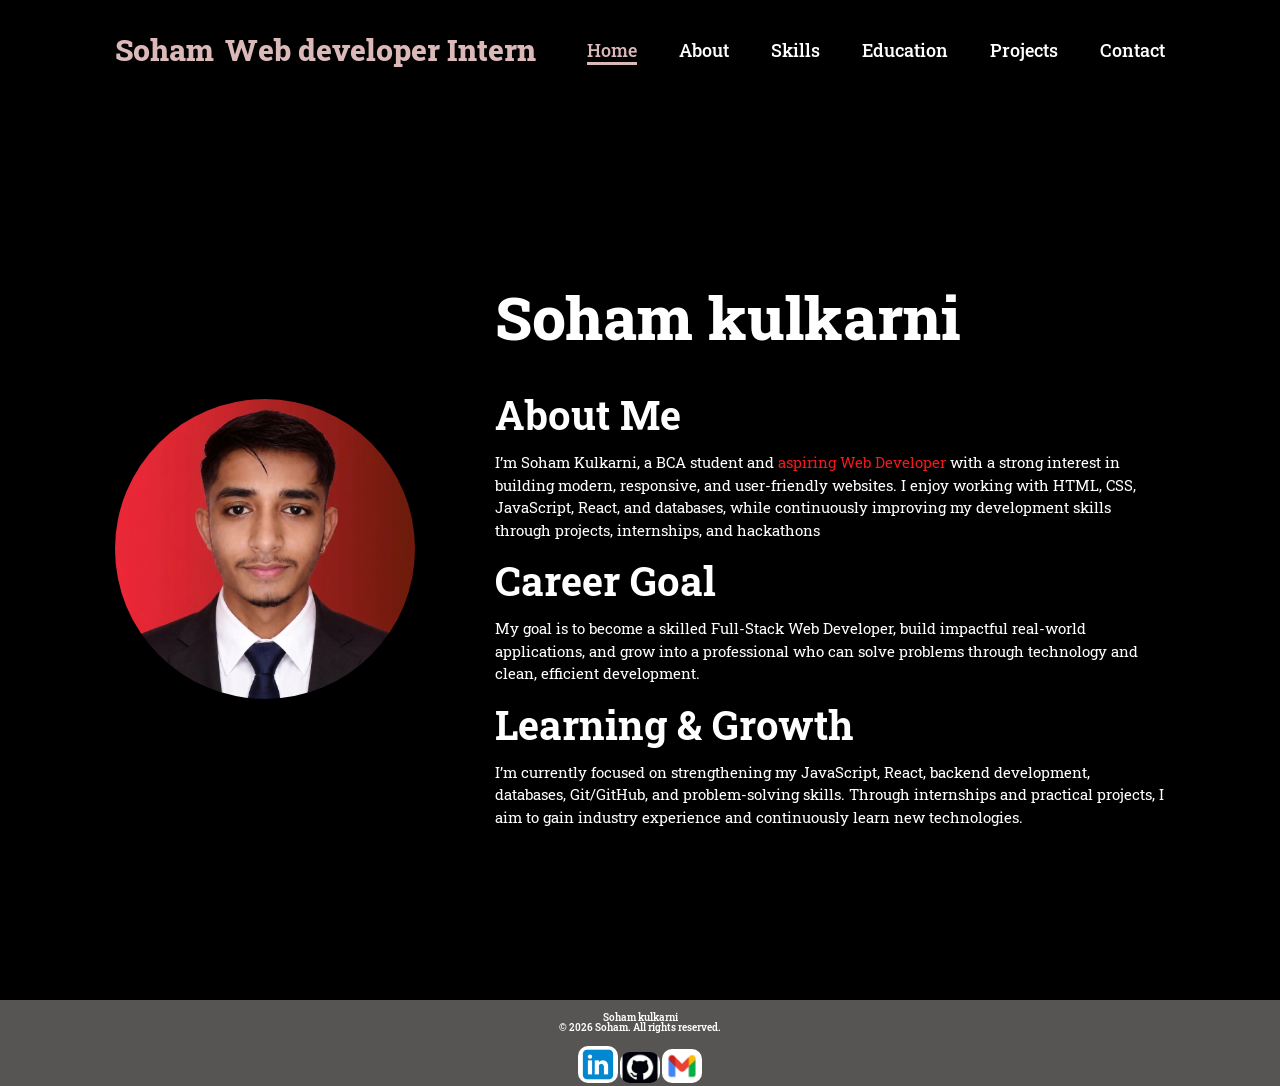
<file: index.html>
<!DOCTYPE html>
<html lang="en">
    
<head>
    <meta charset="UTF-8">
    <meta name="viewport" content="width=device-width, initial-scale=1.0">
    <link rel="stylesheet" href="https://cdnjs.cloudflare.com/ajax/libs/font-awesome/6.5.2/css/all.min.css">
    <link rel="preconnect" href="https://fonts.googleapis.com">
<link rel="preconnect" href="https://fonts.gstatic.com" crossorigin>
<link href="https://fonts.googleapis.com/css2?family=Black+Ops+One&family=Edu+VIC+WA+NT+Hand:wght@400..700&family=Michroma&family=Roboto+Slab:wght@100..900&display=swap" rel="stylesheet">
    <link rel="stylesheet" href="style.css">
    <title>Portfolio Website</title>
</head>
    <header>
        <a href="#" class="logo">Soham</a>
        <a href="#" class="logo">Web developer Intern</a>

        <nav>
            <a href="#" class="active">Home</a>
            <a href="about.html">About</a>
            <a href="skills.html">Skills</a>
            <a href="education.html">Education</a>
            <a href="projects.html">Projects</a>
            <a href="contact.html">Contact</a>
        </nav>
    </header>
    <section class="home">
        <div class="pfp-div">
            <img src="pfp.png" alt="Profile Picture">
        </div>
        <div class="home-content">
        <h1>Soham kulkarni</h1><br><br>
        <h3>About Me</h3>
        <p class="typing-text">I’m Soham Kulkarni, a BCA student and <span>aspiring Web Developer</span> with a strong interest in building modern, responsive, and user-friendly websites. I enjoy working with HTML, CSS, JavaScript, React, and databases, while continuously improving my development skills through projects, internships, and hackathons</p>
        <br>
        <h3>Career Goal</h3>
        <p class="typing-text">My goal is to become a skilled Full-Stack Web Developer, build impactful real-world applications, and grow into a professional who can solve problems through technology and clean, efficient development.</p>
        <br>
        <h3>Learning & Growth</h3>
        <p class="typing-text">I’m currently focused on strengthening my JavaScript, React, backend development, databases, Git/GitHub, and problem-solving skills. Through internships and practical projects, I aim to gain industry experience and continuously learn new technologies.</p>
        </div>
    </section>
    <footer>
        <br>
        <h4>Soham kulkarni</h4>
        <p> &copy; 2026 Soham. All rights reserved.</p>
        <br>
        <div class="footer-div">
        <a href="https://www.linkedin.com/in/soham-kulkarni-3633ba313?utm_source=share_via&utm_content=profile&utm_medium=member_android"><img src="linkedin.png" class="footer-icons" alt=""></a>
        <a href="https://github.com/soham-klk"><img src="github.jpg" class="footer-icons" alt=""></a>
        <a href="mailto:soham.dginternshub@gmail.com"><img src="gmail.jpg" class="footer-icons" alt=""></a>
            </div>
    </footer>

</body>
</html>
</file>
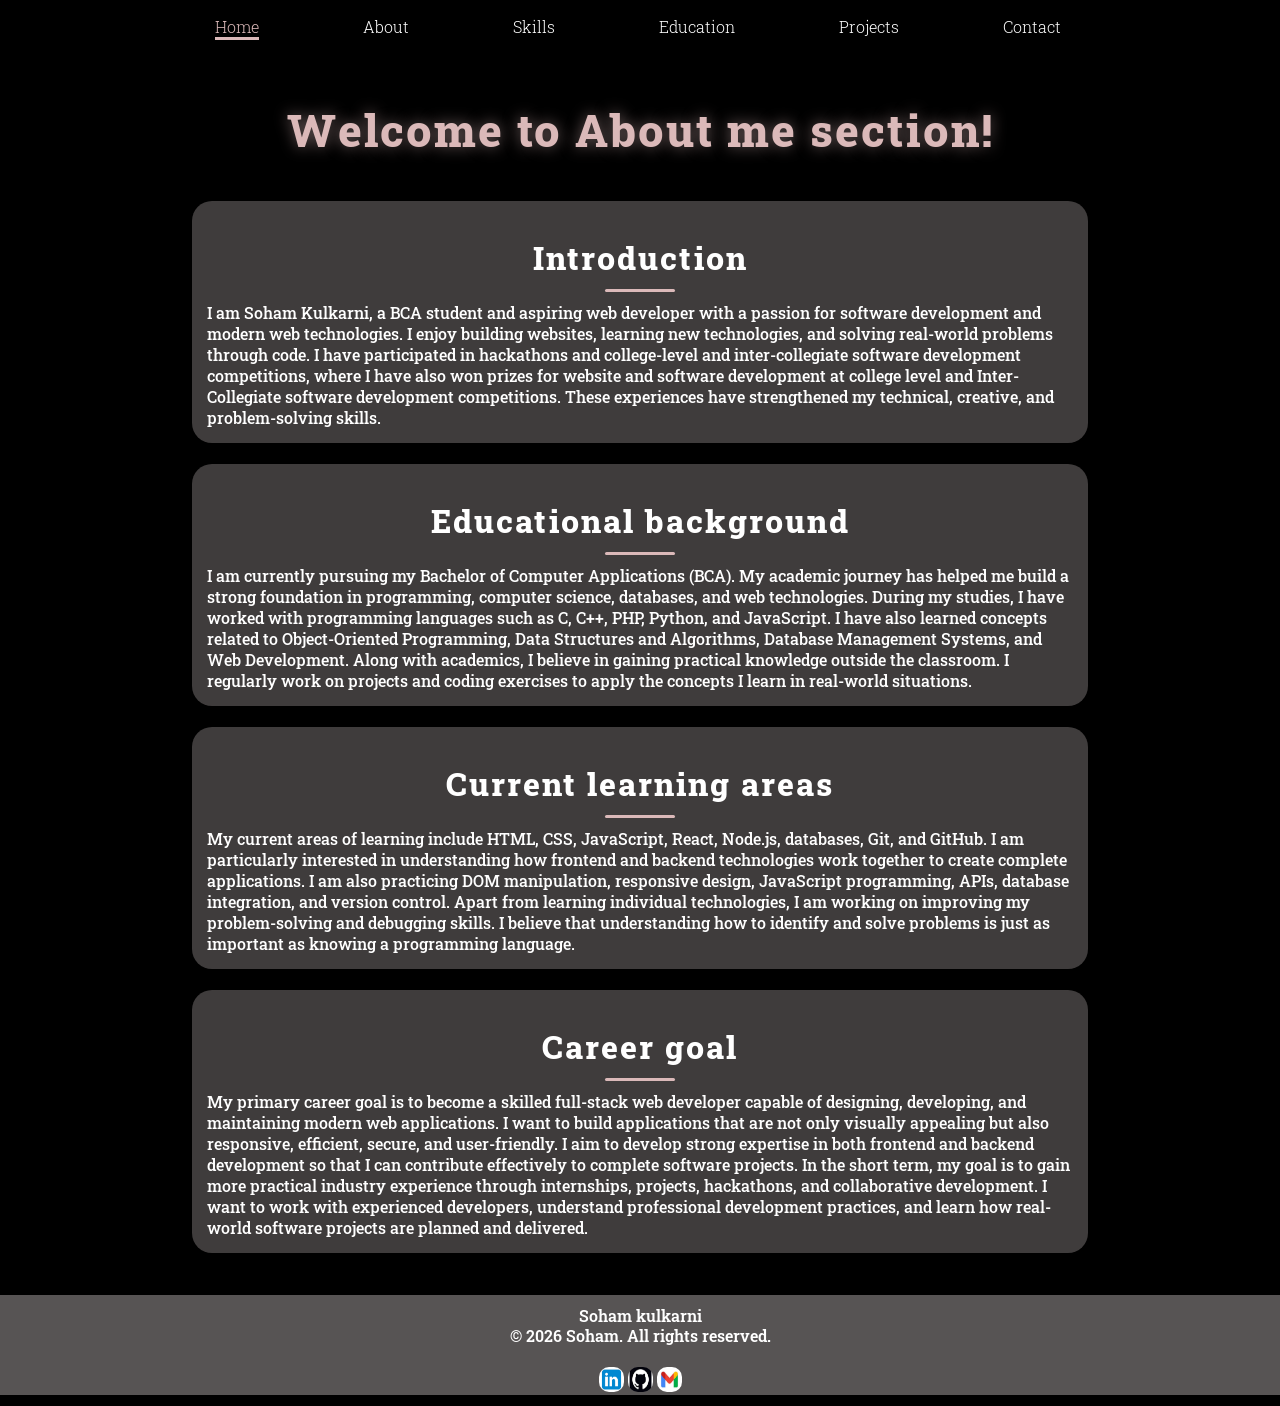
<file: about.html>
<!DOCTYPE html>
<html lang="en">
<head>
    <meta charset="UTF-8">
    <meta name="viewport" content="width=device-width, initial-scale=1.0">
    <link rel="stylesheet" href="https://cdnjs.cloudflare.com/ajax/libs/font-awesome/6.5.2/css/all.min.css">
    <link rel="preconnect" href="https://fonts.googleapis.com">
<link rel="preconnect" href="https://fonts.gstatic.com" crossorigin>
<link href="https://fonts.googleapis.com/css2?family=Black+Ops+One&family=Edu+VIC+WA+NT+Hand:wght@400..700&family=Michroma&family=Roboto+Slab:wght@100..900&display=swap" rel="stylesheet">

    <title>About me</title>

    <style>
        *{
    margin: 0;
    padding: 0;
    box-sizing: border-box;
    text-decoration: none;
    border: none;
    outline: none;
    font-family: 'Roboto Slab';
    }
    body{
    width: 100%;
    min-height: 100vh;
    padding-top: 100px;
    overflow-x: hidden;
    background-color: black;
    color: white;
    }
    nav a{
    font-size: 1rem;
    color: white;
    margin-left: 4rem;
    font-weight: 300;
    transition:0.3s ease;
    border-bottom:3px solid transparent;
    margin-left:100px;
}
nav a:hover, nav a.active{
    color: #dbb9b9;
    border-bottom:3px solid #dbb9b9; 
}


header {
    position: fixed;
    top: 0;
    left: 0;
    width: 100%;
    padding: 1rem 9%;
    background-color: black;
    display: flex;
    justify-content: space-between;
    align-items: center;
    z-index: 100;
}
footer{
    display: flex;
    justify-content: center;
    align-items: center;
    flex-direction: column;
    background-color: rgb(87, 84, 84);
    height: 100px;
}
.footer{
    display: flex;
    justify-content: center;
    align-items: center;
}
footer h4,footer p{
    font-weight: 600;
    line-height: 20px;
    padding-top:0;
}
footer img{
    height: 25px;
    width: 25px;
    border-radius:10px;
    margin-bottom: 10px;
}
h1, h2 {
    text-align: center;
    text-decoration: none;
    font-weight: 800;
    letter-spacing: 2px;
    position: relative;
}
h1 {
    font-size: 2.8rem;
    color: #dbb9b9;
    text-shadow: 0 0 15px rgba(219, 185, 185, 0.5);
}
h2 {
    font-size: 2rem;
    color: white;
    margin-top: 20px;
}
h2::after {
    content: "";
    display: block;
    width: 70px;
    height: 3px;
    background: #dbb9b9;
    margin: 10px auto;
    border-radius: 10px;
    
}
.container{
    display: flex;
    flex-direction: column;
    align-items: center;
}
.card{
        display: flex;
        flex-direction: column;
            background-color: rgb(63, 60, 60);
            padding: 15px;
             width: 70%;
        justify-content: center;
        align-items: center;
        border-radius: 20px;
        font-weight: 500;
        transition: transform 0.3s ease, box-shadow 0.3s ease;
       
    }
.card:hover {
    transform: translateY(-10px) scale(1.05);
    box-shadow: 0 10px 25px rgba(255, 255, 255, 0.2);
}
    </style>
</head>
<body>
    <header>
    

    <nav>
        <a href="index.html" class="active">Home</a>
        <a href="about.html">About</a>
        <a href="skills.html">Skills</a>
        <a href="education.html">Education</a>
        <a href="projects.html">Projects</a>
        <a href="contact.html">Contact</a>
    </nav>
</header>
    <center><h1>Welcome to About me section!</h1> <br><br></center>
    <div class="container">
        <div class="card">
            <h2>Introduction</h2>
            <p>I am <span>Soham Kulkarni</span>, a BCA student and aspiring web developer with a passion for software development and modern web technologies. I enjoy building websites, learning new technologies, and solving real-world problems through code.
                I have participated in hackathons and college-level and inter-collegiate software development competitions, where I have also <span>won prizes for website and software development at college level and Inter-Collegiate software development competitions.</span> These experiences have strengthened my technical, creative, and problem-solving skills.  </p>
        </div>
        <br>
        <div class="card">
            <h2>Educational background</h2>
            <p>I am currently pursuing my Bachelor of Computer Applications (BCA). My academic journey has helped me build a strong foundation in programming, computer science, databases, and web technologies.

                During my studies, I have worked with programming languages such as C, C++, PHP, Python, and JavaScript. I have also learned concepts related to Object-Oriented Programming, Data Structures and Algorithms, Database Management Systems, and Web Development.

                Along with academics, I believe in gaining practical knowledge outside the classroom. I regularly work on projects and coding exercises to apply the concepts I learn in real-world situations.</p>
        </div><br>
        <div class="card">
            <h2>Current learning areas</h2>
            <p>My current areas of learning include HTML, CSS, JavaScript, React, Node.js, databases, Git, and GitHub. I am particularly interested in understanding how frontend and backend technologies work together to create complete applications.

                I am also practicing DOM manipulation, responsive design, JavaScript programming, APIs, database integration, and version control.

                Apart from learning individual technologies, I am working on improving my problem-solving and debugging skills. I believe that understanding how to identify and solve problems is just as important as knowing a programming language.</p>
        </div><br>
        <div class="card">
            <h2>Career goal</h2>
            <p>My primary career goal is to become a skilled full-stack web developer capable of designing, developing, and maintaining modern web applications.

I want to build applications that are not only visually appealing but also responsive, efficient, secure, and user-friendly. I aim to develop strong expertise in both frontend and backend development so that I can contribute effectively to complete software projects.

In the short term, my goal is to gain more practical industry experience through internships, projects, hackathons, and collaborative development. I want to work with experienced developers, understand professional development practices, and learn how real-world software projects are planned and delivered.</p>
        </div>
    </div>
    <br><br>
    <footer>
        <br>
        <h4>Soham kulkarni</h4>
        <p> &copy; 2026 Soham. All rights reserved.</p>
        <br>
        <div class="footer-div">
        <a href="https://www.linkedin.com/in/soham-kulkarni-3633ba313?utm_source=share_via&utm_content=profile&utm_medium=member_android"><img src="linkedin.png" class="footer-icons" alt=""></a>
        <a href="https://github.com/soham-klk"><img src="github.jpg" class="footer-icons" alt=""></a>
        <a href="mailto:soham.dginternshub@gmail.com"><img src="gmail.jpg" class="footer-icons" alt=""></a>
            </div>
    </footer>
</body>
</html>
</file>
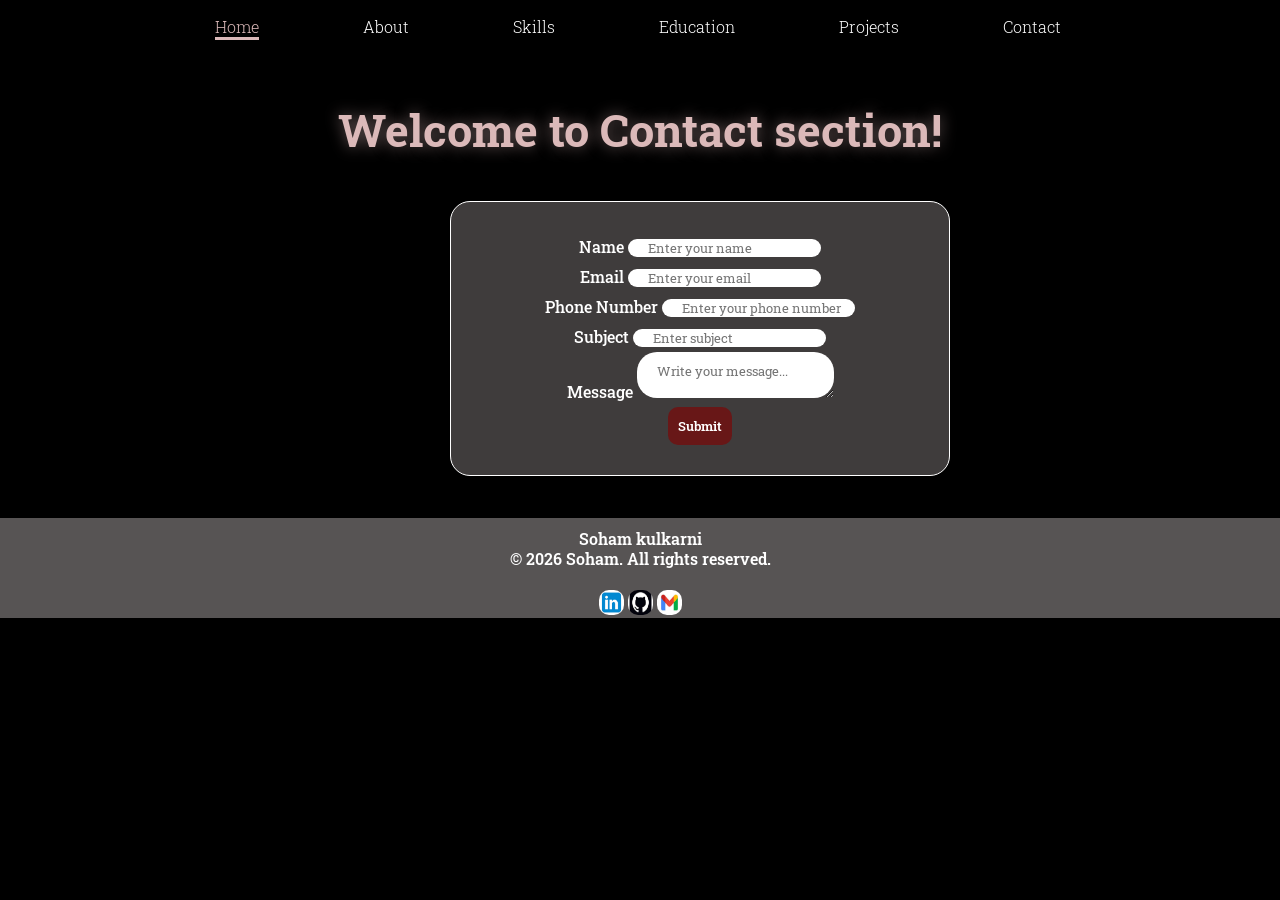
<file: contact.html>
<!DOCTYPE html>
<html lang="en">
<head>
    <meta charset="UTF-8">
    <meta name="viewport" content="width=device-width, initial-scale=1.0">
    <link rel="stylesheet" href="https://cdnjs.cloudflare.com/ajax/libs/font-awesome/6.5.2/css/all.min.css">
    <link rel="preconnect" href="https://fonts.googleapis.com">
<link rel="preconnect" href="https://fonts.gstatic.com" crossorigin>
<link href="https://fonts.googleapis.com/css2?family=Black+Ops+One&family=Edu+VIC+WA+NT+Hand:wght@400..700&family=Michroma&family=Roboto+Slab:wght@100..900&display=swap" rel="stylesheet">    <title>Contact</title>
<style>
     *{
    margin: 0;
    padding: 0;
    box-sizing: border-box;
    text-decoration: none;
    border: none;
    outline: none;
    font-family: 'Roboto Slab';
    }
    body{
    width: 100%;
    min-height: 100vh;
    padding-top: 100px;
    overflow-x: hidden;
    background-color: black;
    color: white;
    }
    nav a{
    font-size: 1rem;
    color: white;
    margin-left: 4rem;
    font-weight: 300;
    transition:0.3s ease;
    border-bottom:3px solid transparent;
    margin-left:100px;
}
nav a:hover, nav a.active{
    color: #dbb9b9;
    border-bottom:3px solid #dbb9b9; 
}
    h1 {
    font-size: 2.8rem;
    color: #dbb9b9;
    text-shadow: 0 0 15px rgba(219, 185, 185, 0.5);
}
header {
    position: fixed;
    top: 0;
    left: 0;
    width: 100%;
    padding: 1rem 9%;
    background-color: black;
    display: flex;
    justify-content: space-between;
    align-items: center;
    z-index: 100;
}
footer{
    display: flex;
    justify-content: center;
    align-items: center;
    flex-direction: column;
    background-color: rgb(87, 84, 84);
    height: 100px;
}
.footer{
    display: flex;
    justify-content: center;
    align-items: center;
}
footer h4,footer p{
    font-weight: 600;
    line-height: 20px;
    padding-top:0;
}
footer img{
    height: 25px;
    width: 25px;
    border-radius:10px;
    margin-bottom: 10px;
}
form{
    display: flex;
        flex-direction: column;
            background-color: rgb(63, 60, 60);
            padding: 30px;
             width: 500px;
            margin-left: 450px;
        justify-content: center;
        align-items: center;
        border-radius: 20px;
        font-weight: 500;
        transition: transform 0.3s ease, box-shadow 0.3s ease;
        border: 1px solid white;
}
button{
    color: white;
    font-weight: 600;
    background-color: #681717;
    border-radius: 10px;
    padding: 10px;
}
.form-group{
    line-height: 30px;
}
.form-group input,textarea{
    border-radius: 20px;
}
.form-group :placeholder-shown{
    padding-left: 20px;
}
textarea{
    padding-top: 10px;
}
</style>
</head>
<body>
    <header>
    <nav>
        <a href="index.html" class="active">Home</a>
        <a href="about.html">About</a>
        <a href="skills.html">Skills</a>
        <a href="education.html">Education</a>
        <a href="projects.html">Projects</a>
        <a href="contact.html">Contact</a>
    </nav>
</header>
    <center><h1>Welcome to Contact section!</h1> <br><br></center>
<form>

    <div class="form-group">
        <label for="name">Name</label>
        <input type="text" id="name" name="name"
               placeholder="Enter your name" required>
    </div>

    <div class="form-group">
        <label for="email">Email</label>
        <input type="email" id="email" name="email"
               placeholder="Enter your email" required>
    </div>

    <div class="form-group">
        <label for="phone">Phone Number</label>
        <input type="tel" id="phone" name="phone"
               placeholder="Enter your phone number" required>
    </div>

    <div class="form-group">
        <label for="subject">Subject</label>
        <input type="text" id="subject" name="subject"
               placeholder="Enter subject" required>
    </div>

    <div class="form-group">
        <label for="message">Message</label>
        <textarea id="message" name="message"
                  placeholder="Write your message..." required></textarea>
    </div>

    <button type="submit">Submit</button>

</form>
<br><br>
    <footer>
        <br>
        <h4>Soham kulkarni</h4>
        <p> &copy; 2026 Soham. All rights reserved.</p>
        <br>
        <div class="footer-div">
        <a href="https://www.linkedin.com/in/soham-kulkarni-3633ba313?utm_source=share_via&utm_content=profile&utm_medium=member_android"><img src="linkedin.png" class="footer-icons" alt=""></a>
        <a href="https://github.com/soham-klk"><img src="github.jpg" class="footer-icons" alt=""></a>
        <a href="mailto:soham.dginternshub@gmail.com"><img src="gmail.jpg" class="footer-icons" alt=""></a>
            </div>
    </footer>
</body>
</html>
</file>
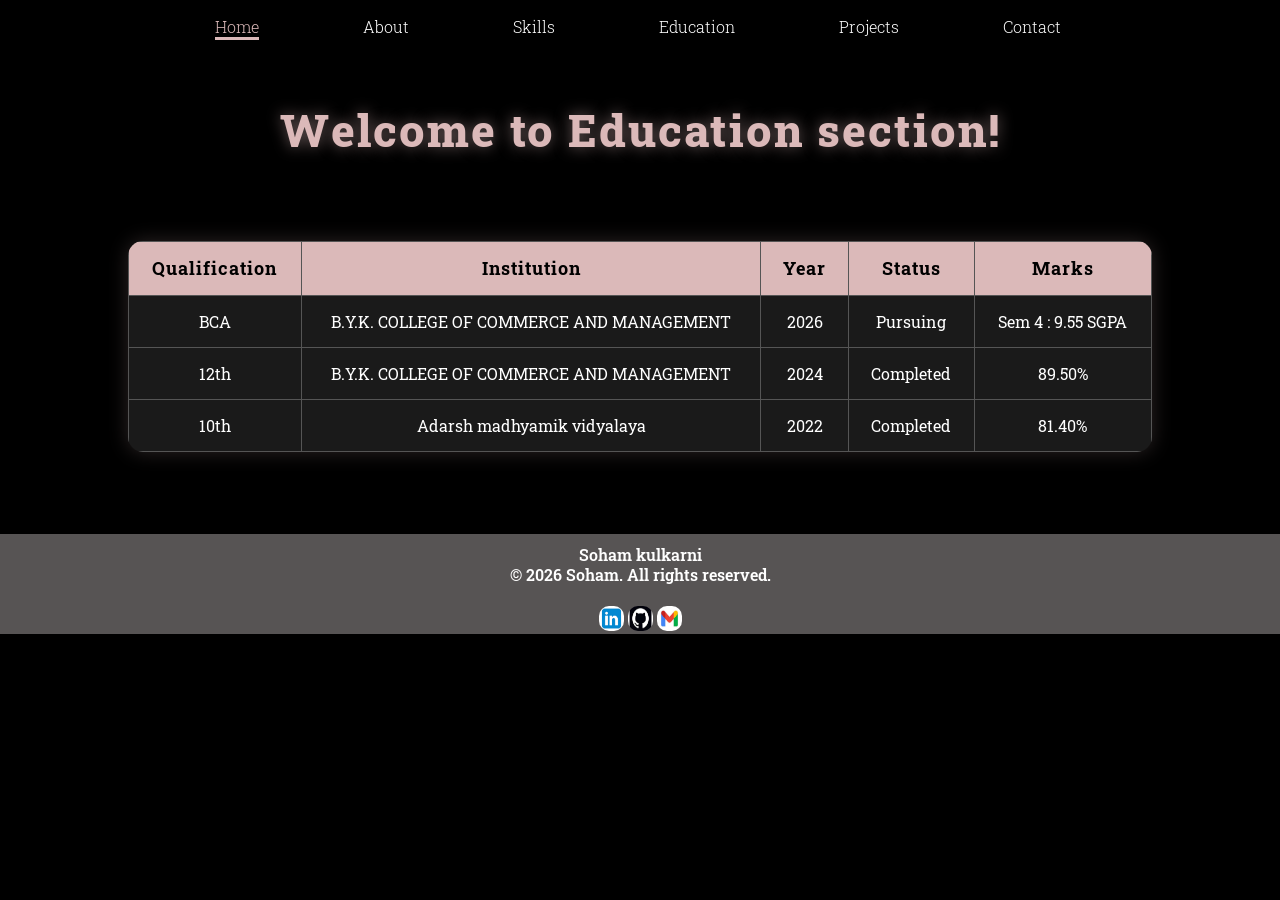
<file: education.html>
<!DOCTYPE html>
<html lang="en">
<head>
    <meta charset="UTF-8">
    <meta name="viewport" content="width=device-width, initial-scale=1.0">
    <link rel="stylesheet" href="https://cdnjs.cloudflare.com/ajax/libs/font-awesome/6.5.2/css/all.min.css">
    <link rel="preconnect" href="https://fonts.googleapis.com">
<link rel="preconnect" href="https://fonts.gstatic.com" crossorigin>
<link href="https://fonts.googleapis.com/css2?family=Black+Ops+One&family=Edu+VIC+WA+NT+Hand:wght@400..700&family=Michroma&family=Roboto+Slab:wght@100..900&display=swap" rel="stylesheet">

    <title>Education</title>

    <style>
        *{
    margin: 0;
    padding: 0;
    box-sizing: border-box;
    text-decoration: none;
    border: none;
    outline: none;
    font-family: 'Roboto Slab';
    }
    body{
    width: 100%;
    min-height: 100vh;
    padding-top: 100px;
    overflow-x: hidden;
    background-color: black;
    color: white;
    }
    nav a{
    font-size: 1rem;
    color: white;
    margin-left: 4rem;
    font-weight: 300;
    transition:0.3s ease;
    border-bottom:3px solid transparent;
    margin-left:100px;
}
nav a:hover, nav a.active{
    color: #dbb9b9;
    border-bottom:3px solid #dbb9b9; 
}


header {
    position: fixed;
    top: 0;
    left: 0;
    width: 100%;
    padding: 1rem 9%;
    background-color: black;
    display: flex;
    justify-content: space-between;
    align-items: center;
    z-index: 100;
}
footer{
    display: flex;
    justify-content: center;
    align-items: center;
    flex-direction: column;
    background-color: rgb(87, 84, 84);
    height: 100px;
}
.footer{
    display: flex;
    justify-content: center;
    align-items: center;
}
footer h4,footer p{
    font-weight: 600;
    line-height: 20px;
    padding-top:0;
}
footer img{
    height: 25px;
    width: 25px;
    border-radius:10px;
    margin-bottom: 10px;
}
h1{
    text-align: center;
    text-decoration: none;
    font-weight: 800;
    letter-spacing: 2px;
    position: relative;
}
h1 {
    font-size: 2.8rem;
    color: #dbb9b9;
    text-shadow: 0 0 15px rgba(219, 185, 185, 0.5);
}
.container{
    display: flex;
    flex-direction: column;
    align-items: center;
}
.card{
        display: flex;
        flex-direction: column;
            background-color: rgb(63, 60, 60);
            padding: 15px;
             width: 70%;
        justify-content: center;
        align-items: center;
        border-radius: 20px;
        font-weight: 500;
        transition: transform 0.3s ease, box-shadow 0.3s ease;
       
    }
.card:hover {
    transform: translateY(-10px) scale(1.05);
    box-shadow: 0 10px 25px rgba(255, 255, 255, 0.2);
}
table {
    width: 80%;
    margin: 40px auto;
    border-collapse: collapse;
    background-color: #1a1a1a;
    border-radius: 15px;
    overflow: hidden;
    box-shadow: 0 0 20px rgba(219, 185, 185, 0.2);
}

th,
td {
    border: 1px solid #555;
    padding: 15px 20px;
    text-align: center;
}

th {
    background-color: #dbb9b9;
    color: black;
    font-size: 1.1rem;
    letter-spacing: 1px;
}
td {
    color: white;
    font-size: 1rem;
}
tr:hover td {
    background-color: #302c2c;
    color: #dbb9b9;
    transition: 0.3s ease;
}
    </style>
</head>
<body>
    <header>
    <nav>
        <a href="index.html" class="active">Home</a>
        <a href="about.html">About</a>
        <a href="skills.html">Skills</a>
        <a href="education.html">Education</a>
        <a href="projects.html">Projects</a>
        <a href="contact.html">Contact</a>
    </nav>
</header>
    <center><h1>Welcome to Education section!</h1> <br><br></center>
    <div class="container">
    <table>
        <tr>
            <th>Qualification</th>
            <th>Institution</th>
            <th>Year</th>
            <th>Status</th>
            <th>Marks</th>
        </tr>
        <tr>
            <td>BCA</td>
            <td>B.Y.K. COLLEGE OF COMMERCE AND MANAGEMENT</td>
            <td>2026</td>
            <td>Pursuing</td>
            <td>Sem 4 : 9.55 SGPA</td>
        </tr>
        <tr>
            <td>12th</td>
            <td>B.Y.K. COLLEGE OF COMMERCE AND MANAGEMENT</td>
            <td>2024</td>
            <td>Completed</td>
            <td>89.50%</td>
        </tr>
        <tr>
            <td>10th</td>
            <td>Adarsh madhyamik vidyalaya</td>
            <td>2022</td>
            <td>Completed</td>
            <td>81.40%</td>
        </tr>
    </table></div>
    <br><br>
    <footer>
        <br>
        <h4>Soham kulkarni</h4>
        <p> &copy; 2026 Soham. All rights reserved.</p>
        <br>
        <div class="footer-div">
        <a href="https://www.linkedin.com/in/soham-kulkarni-3633ba313?utm_source=share_via&utm_content=profile&utm_medium=member_android"><img src="linkedin.png" class="footer-icons" alt=""></a>
        <a href="https://github.com/soham-klk"><img src="github.jpg" class="footer-icons" alt=""></a>
        <a href="mailto:soham.dginternshub@gmail.com"><img src="gmail.jpg" class="footer-icons" alt=""></a>
            </div>
    </footer>
</body>
</html>
</file>
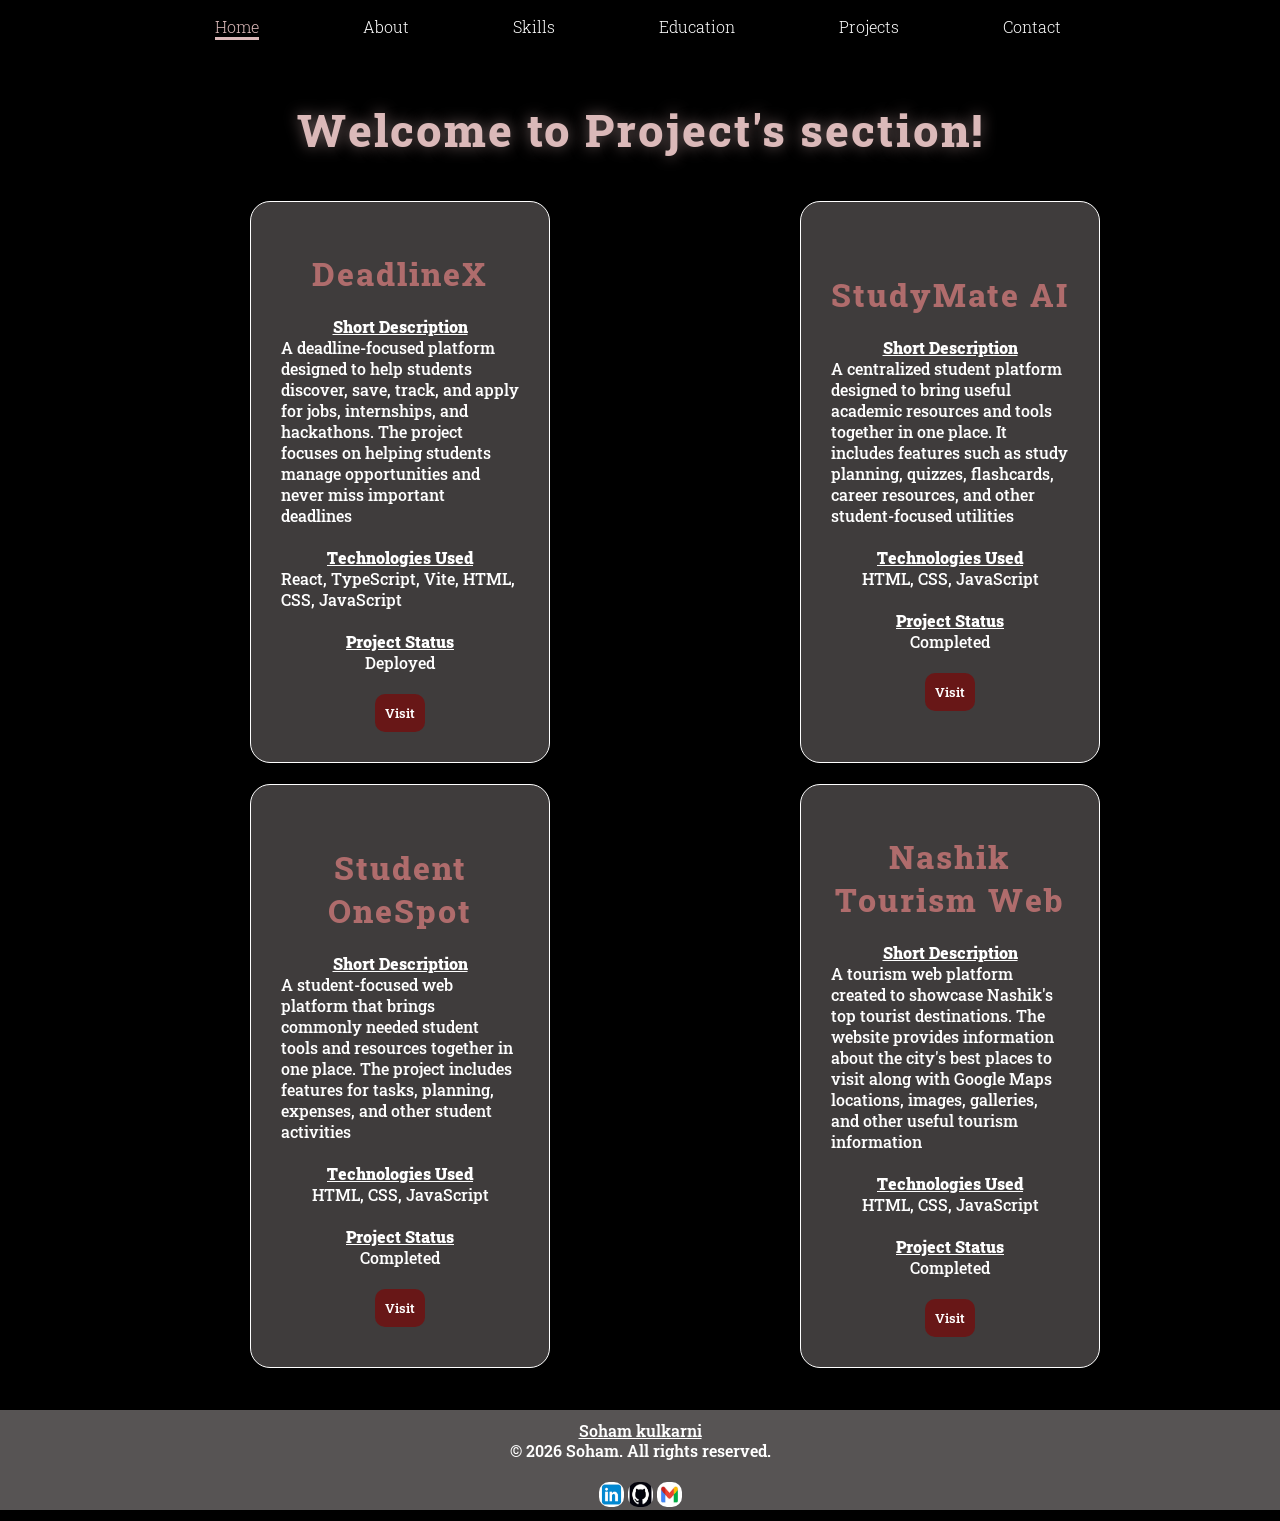
<file: projects.html>
<!DOCTYPE html>
<html lang="en">
<head>
    <meta charset="UTF-8">
    <meta name="viewport" content="width=device-width, initial-scale=1.0">
    <link rel="stylesheet" href="https://cdnjs.cloudflare.com/ajax/libs/font-awesome/6.5.2/css/all.min.css">
    <link rel="preconnect" href="https://fonts.googleapis.com">
<link rel="preconnect" href="https://fonts.gstatic.com" crossorigin>
<link href="https://fonts.googleapis.com/css2?family=Black+Ops+One&family=Edu+VIC+WA+NT+Hand:wght@400..700&family=Michroma&family=Roboto+Slab:wght@100..900&display=swap" rel="stylesheet">

    <title>Projects</title>

    <style>
        *{
    margin: 0;
    padding: 0;
    box-sizing: border-box;
    text-decoration: none;
    border: none;
    outline: none;
    font-family: 'Roboto Slab';
    }
    body{
    width: 100%;
    min-height: 100vh;
    padding-top: 100px;
    overflow-x: hidden;
    background-color: black;
    color: white;
    }
    nav a{
    font-size: 1rem;
    color: white;
    margin-left: 4rem;
    font-weight: 300;
    transition:0.3s ease;
    border-bottom:3px solid transparent;
    margin-left:100px;
}
nav a:hover, nav a.active{
    color: #dbb9b9;
    border-bottom:3px solid #dbb9b9; 
}


header {
    position: fixed;
    top: 0;
    left: 0;
    width: 100%;
    padding: 1rem 9%;
    background-color: black;
    display: flex;
    justify-content: space-between;
    align-items: center;
    z-index: 100;
}
footer{
    display: flex;
    justify-content: center;
    align-items: center;
    flex-direction: column;
    background-color: rgb(87, 84, 84);
    height: 100px;
}
.footer{
    display: flex;
    justify-content: center;
    align-items: center;
}
footer h4,footer p{
    font-weight: 600;
    line-height: 20px;
    padding-top:0;
}
footer img{
    height: 25px;
    width: 25px;
    border-radius:10px;
    margin-bottom: 10px;
}
h1, h2 {
    text-align: center;
    text-decoration: none;
    font-weight: 800;
    letter-spacing: 2px;
    position: relative;
}
h1 {
    font-size: 2.8rem;
    color: #dbb9b9;
    text-shadow: 0 0 15px rgba(219, 185, 185, 0.5);
}
.container{
    display: flex;
    flex-direction: column;
}
.box{
    display: flex; 
}
.card{
     display: flex;
        flex-direction: column;
            background-color: rgb(63, 60, 60);
            padding: 30px;
             width: 300px;
             margin-left:250px;
        justify-content: center;
        align-items: center;
        border-radius: 20px;
        font-weight: 500;
        transition: transform 0.3s ease, box-shadow 0.3s ease;
        border: 1px solid white;
}
.card:hover {
    transform: translateY(-10px) scale(1.05);
    box-shadow: 0 10px 25px rgba(255, 255, 255, 0.2);
}
h2{
    font-size: 2rem;
    color: #af6c6c;
    margin-top: 20px;
}
h4{
    text-decoration: underline;
    font-weight: 900;
}
button{
    color: white;
    font-weight: 600;
    background-color: #681717;
    border-radius: 10px;
    padding: 10px;
}
    </style>
</head>
<body>
    <header>
    

    <nav>
        <a href="index.html" class="active">Home</a>
        <a href="about.html">About</a>
        <a href="skills.html">Skills</a>
        <a href="education.html">Education</a>
        <a href="projects.html">Projects</a>
        <a href="contact.html">Contact</a>
    </nav>
</header>
    <center><h1>Welcome to Project's section!</h1> <br><br></center>
    <div class="container">
        <div class="box">
            <div class="card">
                <h2>DeadlineX</h2><br>
                <h4>Short Description</h4>
                <p>A deadline-focused platform designed to help students discover, save, track, and apply for jobs, internships, and hackathons. The project focuses on helping students manage opportunities and never miss important deadlines</p><br>
                <h4>Technologies Used</h4>
                <p>React, TypeScript, Vite, HTML, CSS, JavaScript</p><br>
                <h4>Project Status</h4>
                <p>Deployed</p><br>
               <a href="https://deadline-x-chi.vercel.app/" target="_blank">
                    <button>Visit</button>
                </a>
            </div>
            <div class="card">
                <h2>StudyMate AI</h2><br>
                <h4>Short Description</h4>
                <p>A centralized student platform designed to bring useful academic resources and tools together in one place. It includes features such as study planning, quizzes, flashcards, career resources, and other student-focused utilities</p><br>
                <h4>Technologies Used</h4>
                <p>HTML, CSS, JavaScript</p><br>
                <h4>Project Status</h4>
                <p>Completed</p><br>
                <a href="https://soham-klk.github.io/studymate-ai/" target="_blank">
                    <button>Visit</button>
                </a>
            </div>
        </div>
        <br>
        <div class="box">
            <div class="card">
                <h2>Student OneSpot</h2><br>
                <h4>Short Description</h4>
                <p>A student-focused web platform that brings commonly needed student tools and resources together in one place. The project includes features for tasks, planning, expenses, and other student activities</p><br>
                <h4>Technologies Used</h4>
                <p>HTML, CSS, JavaScript</p><br>
                <h4>Project Status</h4>
                <p>Completed</p><br>
                <a href="https://soham-klk.github.io/student-onespot/" target="_blank">
                    <button>Visit</button>
                </a>
            </div>
            <div class="card">
                <h2>Nashik Tourism Web</h2><br>
                <h4>Short Description</h4>
                <p>A tourism web platform created to showcase Nashik's top tourist destinations. The website provides information about the city's best places to visit along with Google Maps locations, images, galleries, and other useful tourism information</p><br>
                <h4>Technologies Used</h4>
                <p>HTML, CSS, JavaScript</p><br>
                <h4>Project Status</h4>
                <p>Completed</p><br>
               <a href="https://soham-klk.github.io/tourism-web/" target="_blank">
                    <button>Visit</button>
                </a>
            </div>
        </div>
    </div>
    <br><br>
    <footer>
        <br>
        <h4>Soham kulkarni</h4>
        <p> &copy; 2026 Soham. All rights reserved.</p>
        <br>
        <div class="footer-div">
        <a href="https://www.linkedin.com/in/soham-kulkarni-3633ba313?utm_source=share_via&utm_content=profile&utm_medium=member_android"><img src="linkedin.png" class="footer-icons" alt=""></a>
        <a href="https://github.com/soham-klk"><img src="github.jpg" class="footer-icons" alt=""></a>
        <a href="mailto:soham.dginternshub@gmail.com"><img src="gmail.jpg" class="footer-icons" alt=""></a>
            </div>
    </footer>
</body>
</html>
</file>
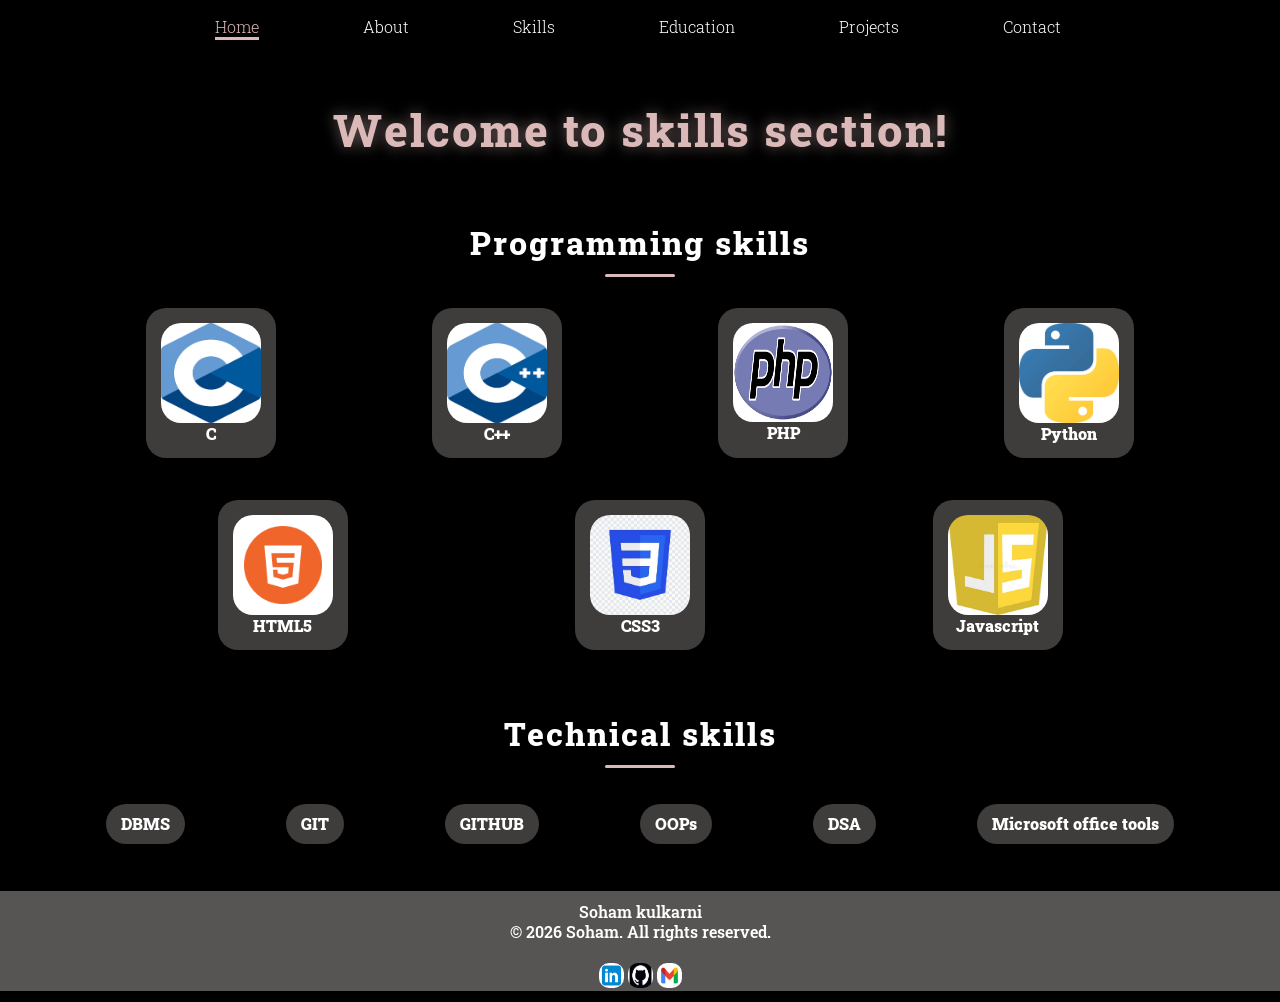
<file: skills.html>
<!DOCTYPE html>
<html lang="en">
<head>
    <meta charset="UTF-8">
    <meta name="viewport" content="width=device-width, initial-scale=1.0">
    <link rel="stylesheet" href="https://cdnjs.cloudflare.com/ajax/libs/font-awesome/6.5.2/css/all.min.css">
    <link rel="preconnect" href="https://fonts.googleapis.com">
<link rel="preconnect" href="https://fonts.gstatic.com" crossorigin>
<link href="https://fonts.googleapis.com/css2?family=Black+Ops+One&family=Edu+VIC+WA+NT+Hand:wght@400..700&family=Michroma&family=Roboto+Slab:wght@100..900&display=swap" rel="stylesheet">

    <title>Skills</title>

    <style>
        *{
    margin: 0;
    padding: 0;
    box-sizing: border-box;
    text-decoration: none;
    border: none;
    outline: none;
    font-family: 'Roboto Slab';
    }
    body{
    width: 100%;
    min-height: 100vh;
    padding-top: 100px;
    overflow-x: hidden;
    background-color: black;
    color: white;
    }
    .main-content{
        display: flex;
        flex-direction: column;
       
    }
    img{
        height: 100px;
        width: 100px;
        border-radius: 20px;
    }
    .box1,.box2{
        display: flex;
        gap:10px;
        height: 150px;   
        justify-content: space-evenly;
    }
    .container{
        display: flex;
        flex-direction: column;
            background-color: rgb(63, 60, 60);
            padding: 15px;
        justify-content: center;
        align-items: center;
        border-radius: 20px;
        font-weight: 900;
        transition: transform 0.3s ease, box-shadow 0.3s ease;
    }
.container:hover {
    transform: translateY(-10px) scale(1.05);
    box-shadow: 0 10px 25px rgba(255, 255, 255, 0.2);
}
    .box3{
        display: flex;
        justify-content: space-evenly;
        padding: 5px;
        line-height: 10px;
    }
nav a{
    font-size: 1rem;
    color: white;
    margin-left: 4rem;
    font-weight: 300;
    transition:0.3s ease;
    border-bottom:3px solid transparent;
    margin-left:100px;
}
nav a:hover, nav a.active{
    color: #dbb9b9;
    border-bottom:3px solid #dbb9b9; 
}

header {
    position: fixed;
    top: 0;
    left: 0;
    width: 100%;
    padding: 1rem 9%;
    background-color: black;
    display: flex;
    justify-content: space-between;
    align-items: center;
    z-index: 100;
}
footer{
    display: flex;
    justify-content: center;
    align-items: center;
    flex-direction: column;
    background-color: rgb(87, 84, 84);
    height: 100px;
}
.footer{
    display: flex;
    justify-content: center;
    align-items: center;
}
footer h4,footer p{
    font-weight: 600;
    line-height: 20px;
    padding-top:0;
}
footer img{
    height: 25px;
    width: 25px;
    border-radius:10px;
    margin-bottom: 10px;
}
h1, h2 {
    text-align: center;
    text-decoration: none;
    font-weight: 800;
    letter-spacing: 2px;
    position: relative;
}
h1 {
    font-size: 2.8rem;
    color: #dbb9b9;
    text-shadow: 0 0 15px rgba(219, 185, 185, 0.5);
}
h2 {
    font-size: 2rem;
    color: white;
    margin-top: 20px;
}
h2::after {
    content: "";
    display: block;
    width: 70px;
    height: 3px;
    background: #dbb9b9;
    margin: 10px auto;
    border-radius: 10px;
  
}
    </style>
</head>
<body>
    <header>
    

    <nav>
        <a href="index.html" class="active">Home</a>
        <a href="about.html">About</a>
        <a href="skills.html">Skills</a>
        <a href="education.html">Education</a>
        <a href="projects.html">Projects</a>
        <a href="contact.html">Contact</a>
    </nav>
</header>
    <center><h1>Welcome to skills section!</h1> <br><br></center>
    <center><h2>Programming skills</h2></center>
   <br>
    <div class="main-content">
    <div class="box1">
        <div class="container"><img src="c.png" alt="">C</div>
        <div class="container"><img src="cpp.png" alt="">C++</div>
        <div class="container"><img src="php.png" alt="">PHP</div>
        <div class="container"><img src="python.png" alt="">Python</div>
    </div><br><br>
    <div class="box2">
        <div class="container"><img src="html.png" alt="">HTML5</div>
        <div class="container"><img src="css.jpg" alt="">CSS3</div>
        <div class="container"><img src="js.jpg" alt="">Javascript</div>
    </div>
    <br><br><center>
    <h2>Technical skills</h2></center><br>
    <div class="box3">
        <div class="container">DBMS</div>
        <div class="container">GIT</div>
        <div class="container">GITHUB</div>
   
        <div class="container">OOPs</div>
        <div class="container">DSA</div>
        <div class="container">Microsoft office tools</div>
    </div>
    </div><br><br>
    <footer>
        <br>
        <h4>Soham kulkarni</h4>
        <p> &copy; 2026 Soham. All rights reserved.</p>
        <br>
        <div class="footer-div">
        <a href="https://www.linkedin.com/in/soham-kulkarni-3633ba313?utm_source=share_via&utm_content=profile&utm_medium=member_android"><img src="linkedin.png" class="footer-icons" alt=""></a>
        <a href="https://github.com/soham-klk"><img src="github.jpg" class="footer-icons" alt=""></a>
        <a href="mailto:soham.dginternshub@gmail.com"><img src="gmail.jpg" class="footer-icons" alt=""></a>
            </div>
    </footer>
</body>
</html>
</file>
<file: style.css>
*{
    margin: 0;
    padding: 0;
    box-sizing: border-box;
    text-decoration: none;
    border: none;
    outline: none;
    font-family: 'Roboto Slab';
}

html{
    font-size: 62.5%;
}

body{
    width: 100%;
    height: 100vh;
    overflow-x: hidden;
    background-color: black;
    color: white;
    margin-top: 100px;
}

header{
    margin-top: 20px;
    position: fixed;
    top: 0;
    left: 0;
    width: 100%;
    padding: 1rem 9%;
    background-color: transparent;
    filter: drop-shadow(10px);
    display: flex;
    justify-content: space-between;
    align-items: center;
    z-index: 100;
}
.logo{
    font-size: 3rem;
    color: #dbb9b9;
    font-weight: 800;
    cursor: pointer;
    transition:0.5s ease;
}
.logo:hover{
    transform:scale(1.1);
}
nav a{
    font-size: 1.8rem;
    color: white;
    margin-left: 4rem;
    font-weight: 500;
    transition:0.3s ease;
    border-bottom:3px solid transparent;
}
nav a:hover, nav a.active{
    color: #dbb9b9;
    border-bottom:3px solid #dbb9b9;
}
section{
    min-height: 100vh;
    padding:5rem 9% 5rem 9%;
}
.home{
    display:flex;
    justify-content: center;
    align-items: center;
    gap:8rem;
    background-color: black;
}
.home .home-content h1{
    font-size: 6rem;
    font-weight: 800;
    line-height: 1.5;
    font-family: 'Roboto Slab';
}
span{
    color:#f11a1a
}
.home-content h3{
    font-size:4rem;
    margin-bottom: 1rem;
    font-weight: 700;
}
.home-content p{
    font-size:1.5rem;
    line-height: 1.5;
}
.home img{
    border-radius: 50%;
    width: 30rem;
    height: 30rem;
    object-fit: cover;
}
footer{
    display: flex;
    justify-content: center;
    align-items: center;
    flex-direction: column;
    background-color: rgb(87, 84, 84);
}
.footer{
    display: flex;
    justify-content: center;
    align-items: center;
}
footer h4,footer p{
    font-weight: 600;
    line-height: 10px;
}
footer img{
    width: 4rem;
    border-radius:10px;
}
</file>
